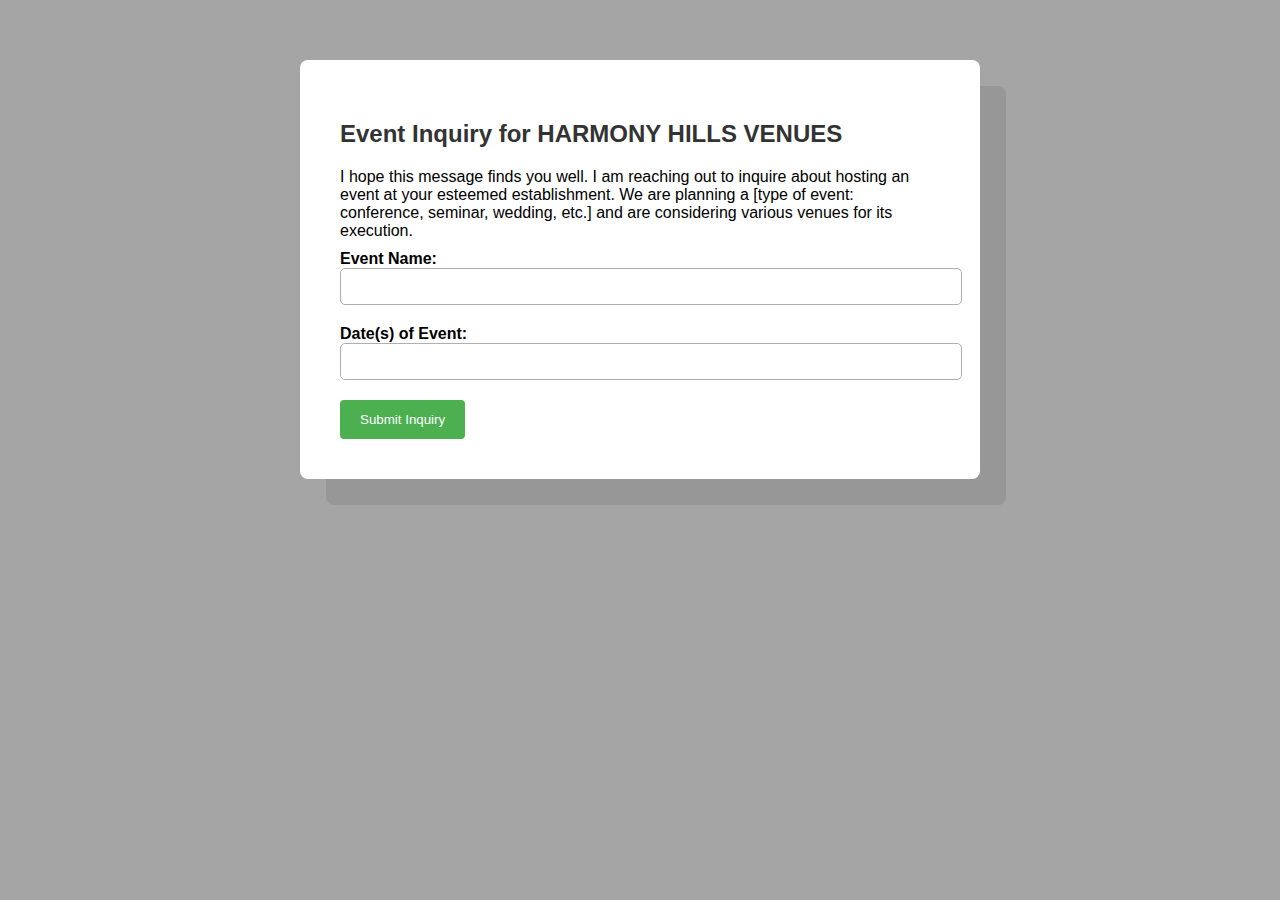
<file: EVENTS/index.html>
<!DOCTYPE html>
<html lang="en">
<head>
    <meta charset="UTF-8">
    <meta name="viewport" content="width=device-width, initial-scale=1.0">
    <title>Event Inquiry for Hotels</title>
    <style>
        body {
            font-family: Arial, sans-serif;
            line-height: 1.;
            background-color: #a5a5a5;
            margin: 0;
            padding: 0;
        }
        .container {
            max-width: 600px;
            margin: 60px auto;
            padding: 40px;
            background-color: #ffffff;
            border-radius: 8px;
            box-shadow:  26px 26px rgba(27, 27, 27, 0.1);
        }
        h1, h2, h3 {
            color: #333;
        }
        p {
            margin-bottom: 10px;
        }
        label {
            font-weight: bold;
        }
        input[type="text"],
        input[type="email"],
        textarea {
            width: 100%;
            padding: 10px;
            margin-bottom: 20px;
            border-radius: 5px;
            border: 1px solid #afafaf;
        }
        input[type="submit"] {
            background-color: #4CAF50;
            color: rgb(255, 255, 255);
            padding: 12px 20px;
            border: none;
            border-radius: 4px;
            cursor: pointer;
        }
        input[type="submit"]:hover {
            background-color: #45a049;
        }
    </style>
</head>
<body>

<div class="container">
    <h2>Event Inquiry for HARMONY HILLS VENUES</h2>
    <p>I hope this message finds you well. I am reaching out to inquire about hosting an event at your esteemed establishment. We are planning a [type of event: conference, seminar, wedding, etc.] and are considering various venues for its execution.</p>

    <form action="#" method="post">
        <label for="eventName">Event Name:</label>
        <input type="text" id="eventName" name="eventName" required>

        <label for="date">Date(s) of Event:</label>
        <input type="text" id="date" name="date" required>

        <!-- Additional fields can be added here -->

        <input type="submit" value="Submit Inquiry">
    </form>
</div>

</body>
</html>
</file>
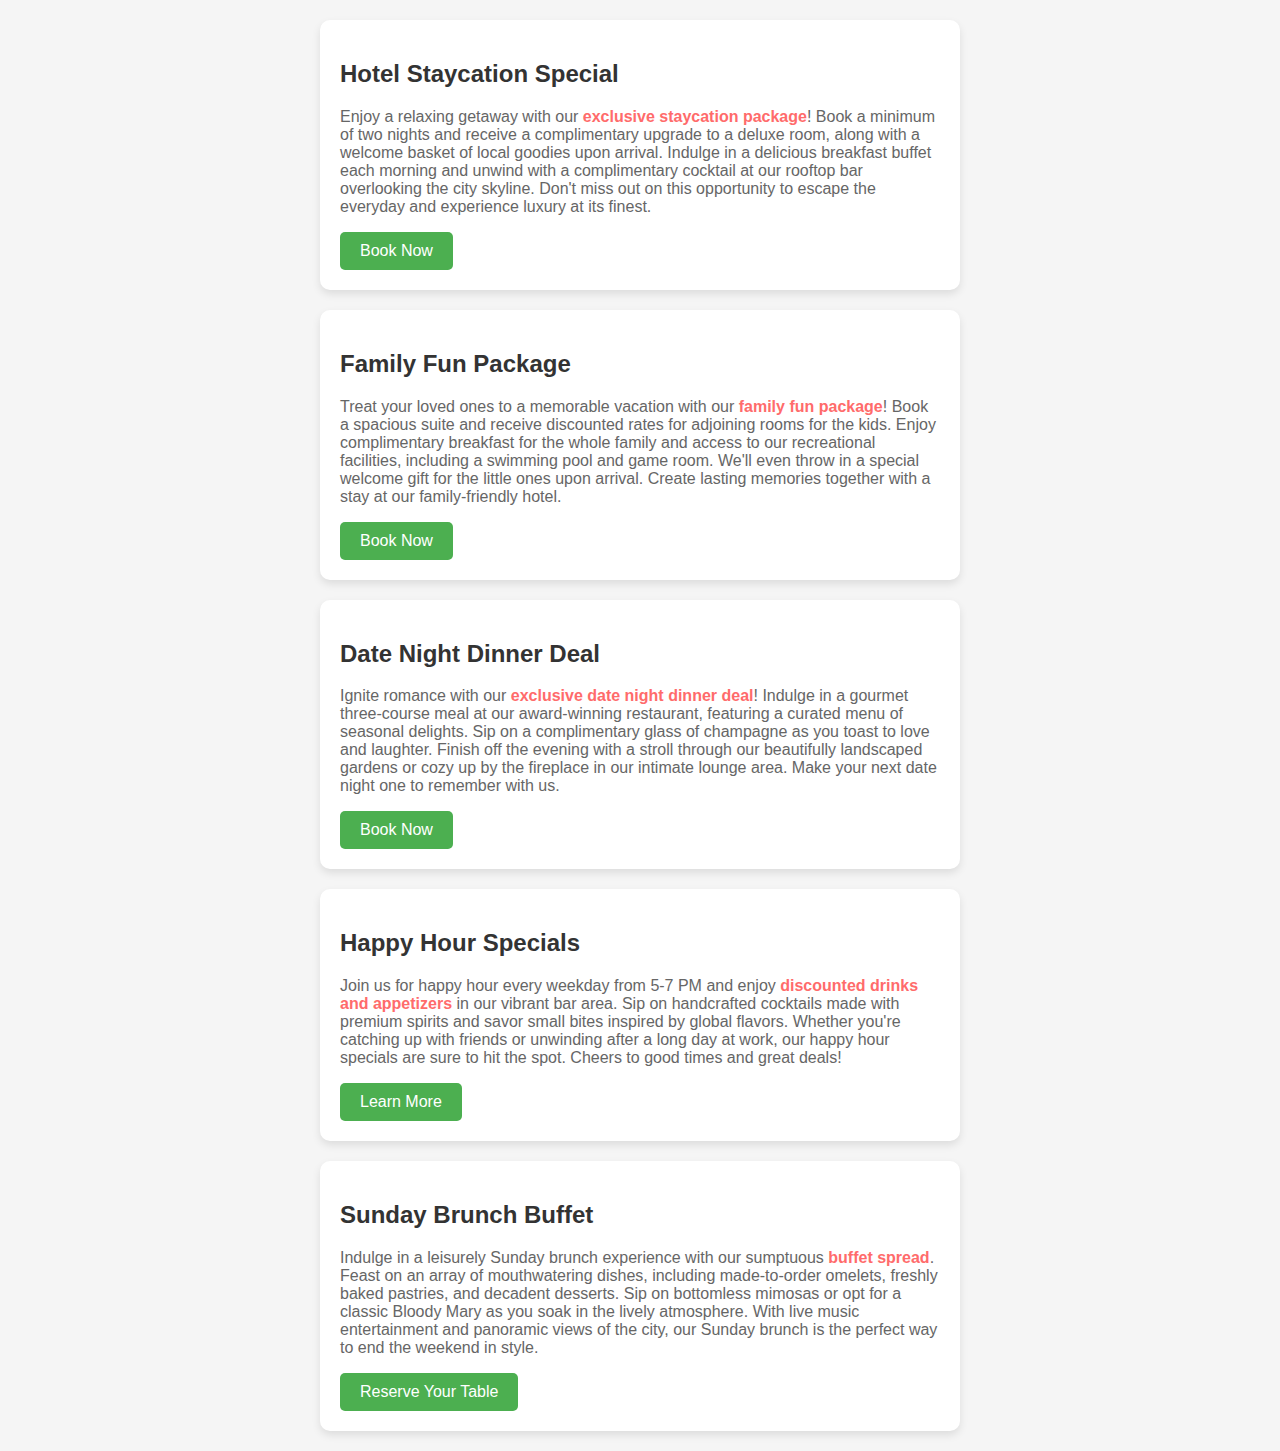
<file: OFFERS/index.html>
<!DOCTYPE html>
<html lang="en">
<head>
    <meta charset="UTF-8">
    <meta name="viewport" content="width=device-width, initial-scale=1.0">
    <title>Hotel & Restaurant Offers</title>
    <style>
        body {
            font-family: Arial, sans-serif;
            margin: 0;
            padding: 0;
            background-color: #f5f5f5;
        }
        .offer {
            background-color: #fff;
            border-radius: 10px;
            box-shadow: 0 4px 8px rgba(0, 0, 0, 0.1);
            margin: 20px auto;
            max-width: 600px;
            padding: 20px;
        }
        .offer h2 {
            color: #333;
        }
        .offer p {
            color: #666;
        }
        .offer .highlight {
            color: #ff6b6b;
            font-weight: bold;
        }
        .button {
            display: inline-block;
            padding: 10px 20px;
            background-color: #4CAF50;
            color: white;
            text-align: center;
            text-decoration: none;
            font-size: 16px;
            border-radius: 5px;
            transition: background-color 0.3s;
            cursor: pointer;
        }
        .button:hover {
            background-color: #45a049;
        }
    </style>
</head>
<body>
    <div class="offer">
        <h2>Hotel Staycation Special</h2>
        <p>Enjoy a relaxing getaway with our <span class="highlight">exclusive staycation package</span>! Book a minimum of two nights and receive a complimentary upgrade to a deluxe room, along with a welcome basket of local goodies upon arrival. Indulge in a delicious breakfast buffet each morning and unwind with a complimentary cocktail at our rooftop bar overlooking the city skyline. Don't miss out on this opportunity to escape the everyday and experience luxury at its finest.</p>
        <a href="#" class="button">Book Now</a>
    </div>

    <div class="offer">
        <h2>Family Fun Package</h2>
        <p>Treat your loved ones to a memorable vacation with our <span class="highlight">family fun package</span>! Book a spacious suite and receive discounted rates for adjoining rooms for the kids. Enjoy complimentary breakfast for the whole family and access to our recreational facilities, including a swimming pool and game room. We'll even throw in a special welcome gift for the little ones upon arrival. Create lasting memories together with a stay at our family-friendly hotel.</p>
        <a href="#" class="button">Book Now</a>
    </div>

    <div class="offer">
        <h2>Date Night Dinner Deal</h2>
        <p>Ignite romance with our <span class="highlight">exclusive date night dinner deal</span>! Indulge in a gourmet three-course meal at our award-winning restaurant, featuring a curated menu of seasonal delights. Sip on a complimentary glass of champagne as you toast to love and laughter. Finish off the evening with a stroll through our beautifully landscaped gardens or cozy up by the fireplace in our intimate lounge area. Make your next date night one to remember with us.</p>
        <a href="#" class="button">Book Now</a>
    </div>

    <div class="offer">
        <h2>Happy Hour Specials</h2>
        <p>Join us for happy hour every weekday from 5-7 PM and enjoy <span class="highlight">discounted drinks and appetizers</span> in our vibrant bar area. Sip on handcrafted cocktails made with premium spirits and savor small bites inspired by global flavors. Whether you're catching up with friends or unwinding after a long day at work, our happy hour specials are sure to hit the spot. Cheers to good times and great deals!</p>
        <a href="#" class="button">Learn More</a>
    </div>

    <div class="offer">
        <h2>Sunday Brunch Buffet</h2>
        <p>Indulge in a leisurely Sunday brunch experience with our sumptuous <span class="highlight">buffet spread</span>. Feast on an array of mouthwatering dishes, including made-to-order omelets, freshly baked pastries, and decadent desserts. Sip on bottomless mimosas or opt for a classic Bloody Mary as you soak in the lively atmosphere. With live music entertainment and panoramic views of the city, our Sunday brunch is the perfect way to end the weekend in style.</p>
        <a href="#" class="button">Reserve Your Table</a>
    </div>
</body>
</html>
</file>
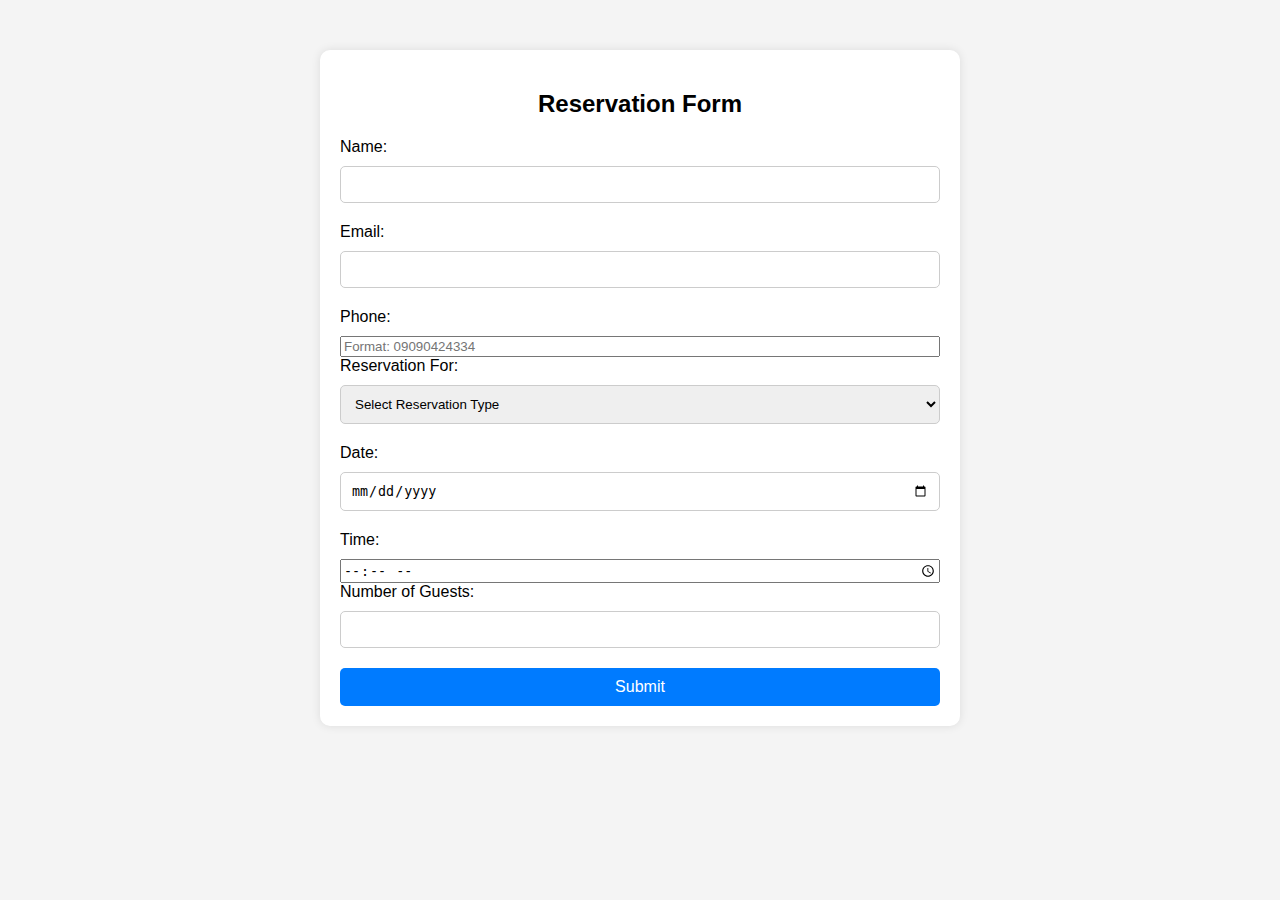
<file: RESERVE/index.html>
<!DOCTYPE html>
<html lang="en">
<head>
<meta charset="UTF-8">
<meta name="viewport" content="width=device-width, initial-scale=1.0">
<title>Reservation Form</title>
<style>
    body {
        font-family: Arial, sans-serif;
        margin: 0;
        padding: 0;
        background-color: #f4f4f4;
    }
    .container {
        width: 80%;
        max-width: 600px;
        margin: 50px auto;
        padding: 20px;
        background-color: #fff;
        border-radius: 10px;
        box-shadow: 0 0 10px rgba(0, 0, 0, 0.1);
    }
    h2 {
        text-align: center;
        margin-bottom: 20px;
    }
    form {
        display: flex;
        flex-direction: column;
    }
    label {
        margin-bottom: 10px;
    }
    input[type="text"],
    input[type="email"],
    input[type="date"],
    input[type="number"] {
        padding: 10px;
        margin-bottom: 20px;
        border: 1px solid #ccc;
        border-radius: 5px;
    }
    select {
        padding: 10px;
        margin-bottom: 20px;
        border: 1px solid #ccc;
        border-radius: 5px;
    }
    input[type="submit"] {
        padding: 10px 20px;
        background-color: #007bff;
        color: #fff;
        border: none;
        border-radius: 5px;
        cursor: pointer;
        font-size: 16px;
    }
    input[type="submit"]:hover {
        background-color: #0056b3;
    }
</style>
</head>
<body>

<div class="container">
    <h2>Reservation Form</h2>
    <form action="#" method="post">
        <label for="name">Name:</label>
        <input type="text" id="name" name="name" required>

        <label for="email">Email:</label>
        <input type="email" id="email" name="email" required>

        <label for="phone">Phone:</label>
        <input type="tel" id="phone" name="phone" pattern="[0-9]{12}" required placeholder="Format: 09090424334">

        <label for="reservation-for">Reservation For:</label>
        <select id="reservation-for" name="reservation-for" required>
            <option value="">Select Reservation Type</option>
            <option value="venue">Venue</option>
            <option value="hotel">Hotel</option>
            <option value="restaurant">Restaurant</option>
        </select>

        <label for="date">Date:</label>
        <input type="date" id="date" name="date" required>

        <label for="time">Time:</label>
        <input type="time" id="time" name="time" required>

        <label for="guests">Number of Guests:</label>
        <input type="number" id="guests" name="guests" min="1" required>

        <input type="submit" value="Submit">
    </form>
</div>

</body>
</html>
</file>
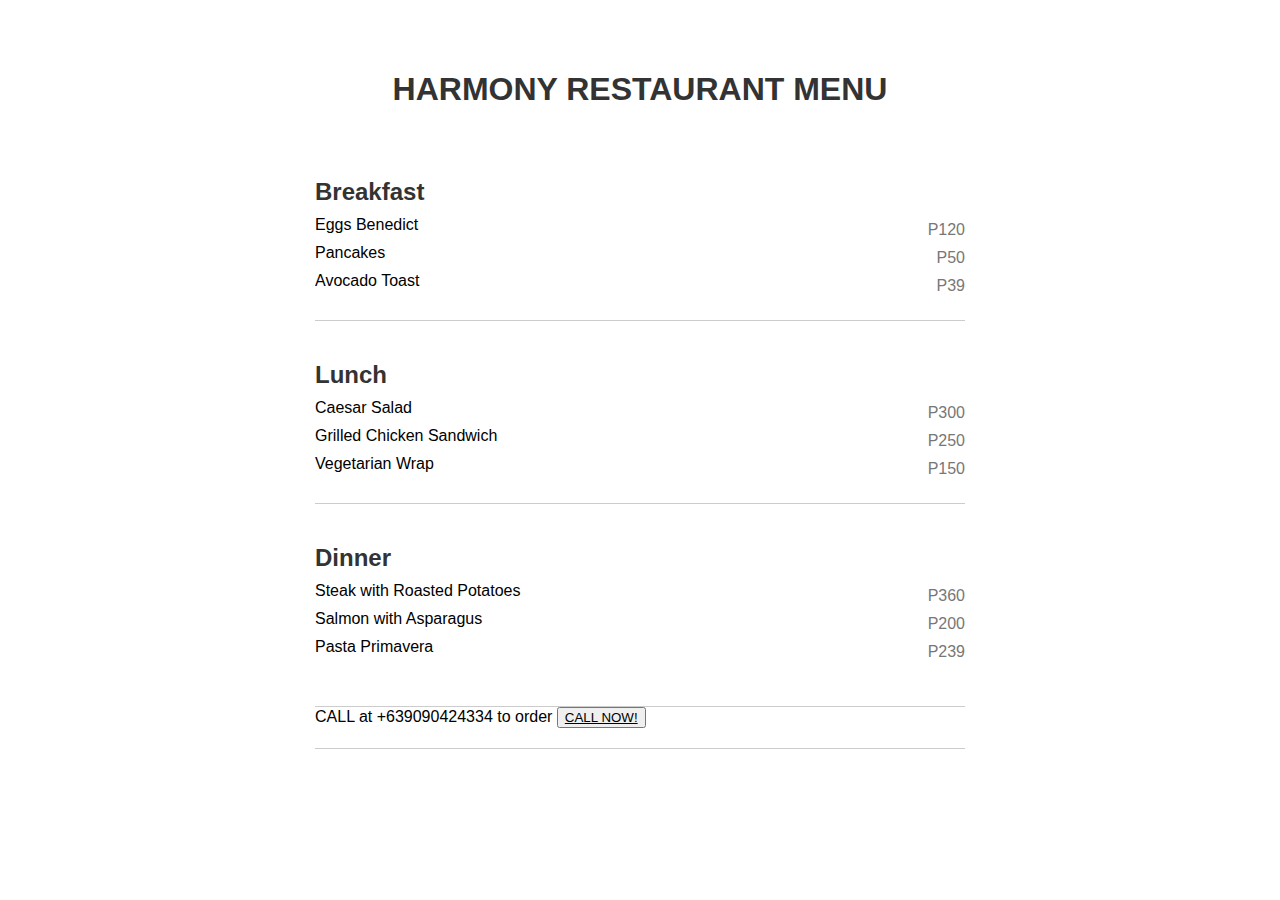
<file: RESTORANT/index.html>
<!DOCTYPE html>
<html lang="en">
<head>
    <meta charset="UTF-8">
    <meta name="viewport" content="width=device-width, initial-scale=1.0">
    <title>Restaurant Menu</title>
    <style>
        body {
            font-family: Arial, sans-serif;
            margin: 0;
            padding: 0;
            
        }
        .container {
            max-width: 650px;
            margin: 0 auto;
            padding: 50px;
            background-color: rgb(255, 255, 255); 
        }
        .menu-item {
            border-bottom: 1px solid #ccc;
            padding: 20px 0;
        }
        h1 {
            text-align: center;
            color: #333;
            margin-bottom: 30px;
        }
        h2 {
            color: #333;
            font-size: 24px;
            margin-bottom: 10px;
        }
        ul {
            list-style-type: none;
            padding: 0;
            margin: 0;
        }
        li {
            margin-bottom: 10px;
        }
        .price {
            color: #777;
            margin-top: 5px;
            float: right;
        }
    </style>
</head>
<body>
    <div class="container">
        <h1>HARMONY RESTAURANT MENU</h1>
        <div class="menu-item">
            <h2>Breakfast</h2>
            <ul>
                <li>Eggs Benedict <span class="price">P120</span></li>
                <li>Pancakes <span class="price">P50</span></li>
                <li>Avocado Toast <span class="price">P39</span></li>
            </ul>
        </div>
        <div class="menu-item">
            <h2>Lunch</h2>
            <ul>
                <li>Caesar Salad <span class="price">P300</span></li>
                <li>Grilled Chicken Sandwich <span class="price">P250</span></li>
                <li>Vegetarian Wrap <span class="price">P150</span></li>
            </ul>
        </div>
        <div class="menu-item">
            <h2>Dinner</h2>
            <ul>
                <li>Steak with Roasted Potatoes <span class="price">P360</span></li>
                <li>Salmon with Asparagus <span class="price">P200</span></li>
                <li>Pasta Primavera <span class="price">P239</span></li>
            </ul>
            <div class="menu-item"></div>
            <a> CALL at +639090424334 to order</a>
            <button type="button"><span></span><a href="tel:+639090424334" style='color:rgb(0, 0, 0)'>CALL NOW! </a></button>
            
        </div>
    </div>
</body>
</html>
</file>
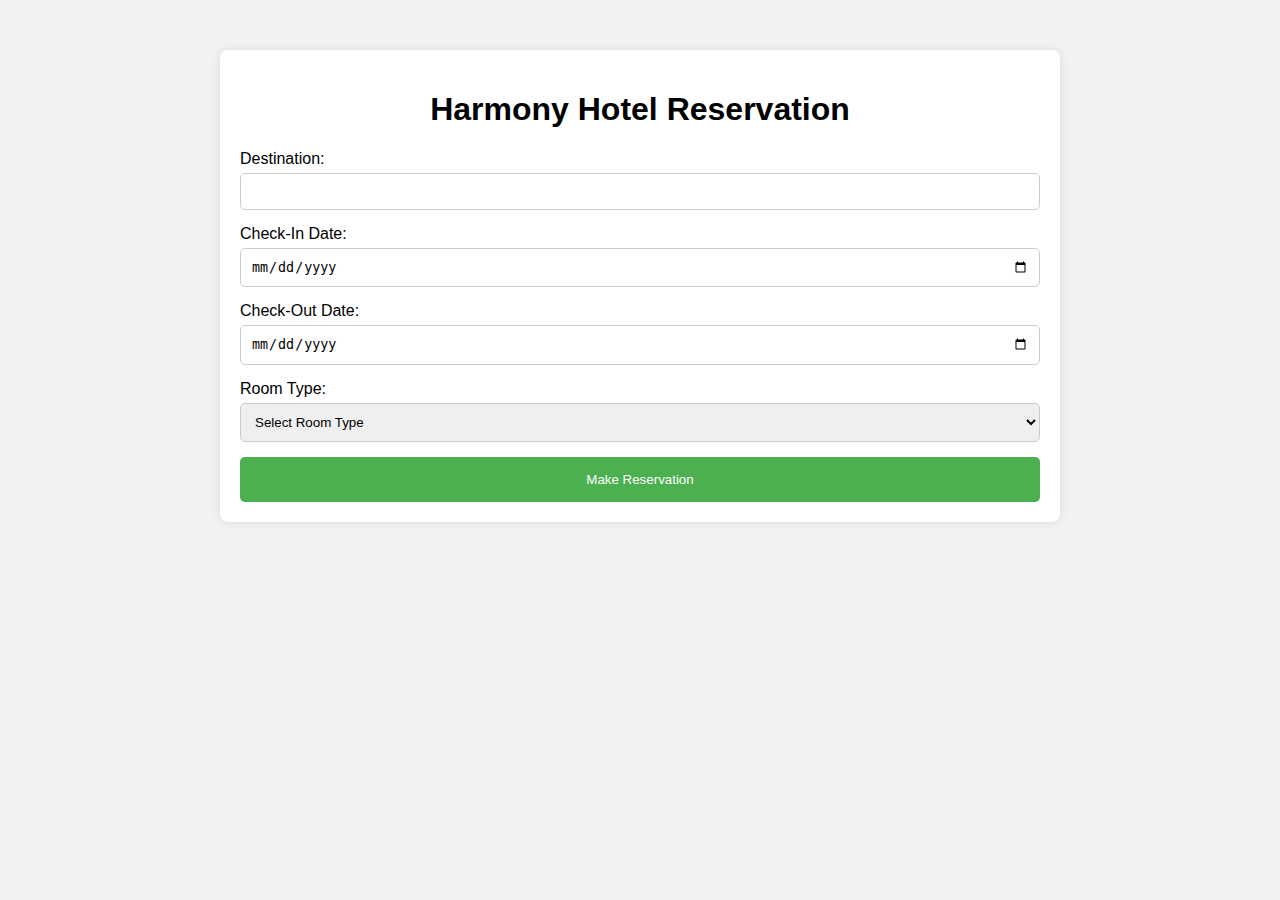
<file: ROOMS/Index.html>
<!DOCTYPE html>
<html lang="en">
<head>
    <meta charset="UTF-8">
    <meta name="viewport" content="width=device-width, initial-scale=1.0">
    <title>Hotel Reservation</title>
    <style>
        body {
            font-family: Arial, sans-serif;
            background-color: #f2f2f2;
            margin: 0;
            padding: 0;
        }

        .container {
            max-width: 800px;
            margin: 50px auto;
            background-color: #fff;
            padding: 20px;
            border-radius: 8px;
            box-shadow: 0 0 10px rgba(0, 0, 0, 0.1);
        }

        h1 {
            text-align: center;
        }

        form {
            margin-top: 20px;
        }

        label {
            display: block;
            margin-bottom: 5px;
        }

        input[type="text"],
        input[type="date"],
        select {
            width: 100%;
            padding: 10px;
            margin-bottom: 15px;
            border: 1px solid #ccc;
            border-radius: 5px;
            box-sizing: border-box;
        }

        input[type="submit"] {
            background-color: #4CAF50;
            color: white;
            padding: 15px 20px;
            border: none;
            border-radius: 5px;
            cursor: pointer;
            width: 100%;
        }

        input[type="submit"]:hover {
            background-color: #45a049;
        }
    </style>
</head>
<body>
    <div class="container">
        <h1>Harmony Hotel Reservation</h1>
        <form>
            <label for="destination">Destination:</label>
            <input type="text" id="destination" name="destination" required>

            <label for="checkin">Check-In Date:</label>
            <input type="date" id="checkin" name="checkin" required>

            <label for="checkout">Check-Out Date:</label>
            <input type="date" id="checkout" name="checkout" required>

            <label for="roomtype">Room Type:</label>
            <select id="roomtype" name="roomtype" required>
                <option value="">Select Room Type</option>
                <option value="single">Single</option>
                <option value="double">Double</option>
                <option value="suite">Suite</option>
            </select>

            <input type="submit" value="Make Reservation">
        </form>
    </div>
</body>
</html>
</file>
